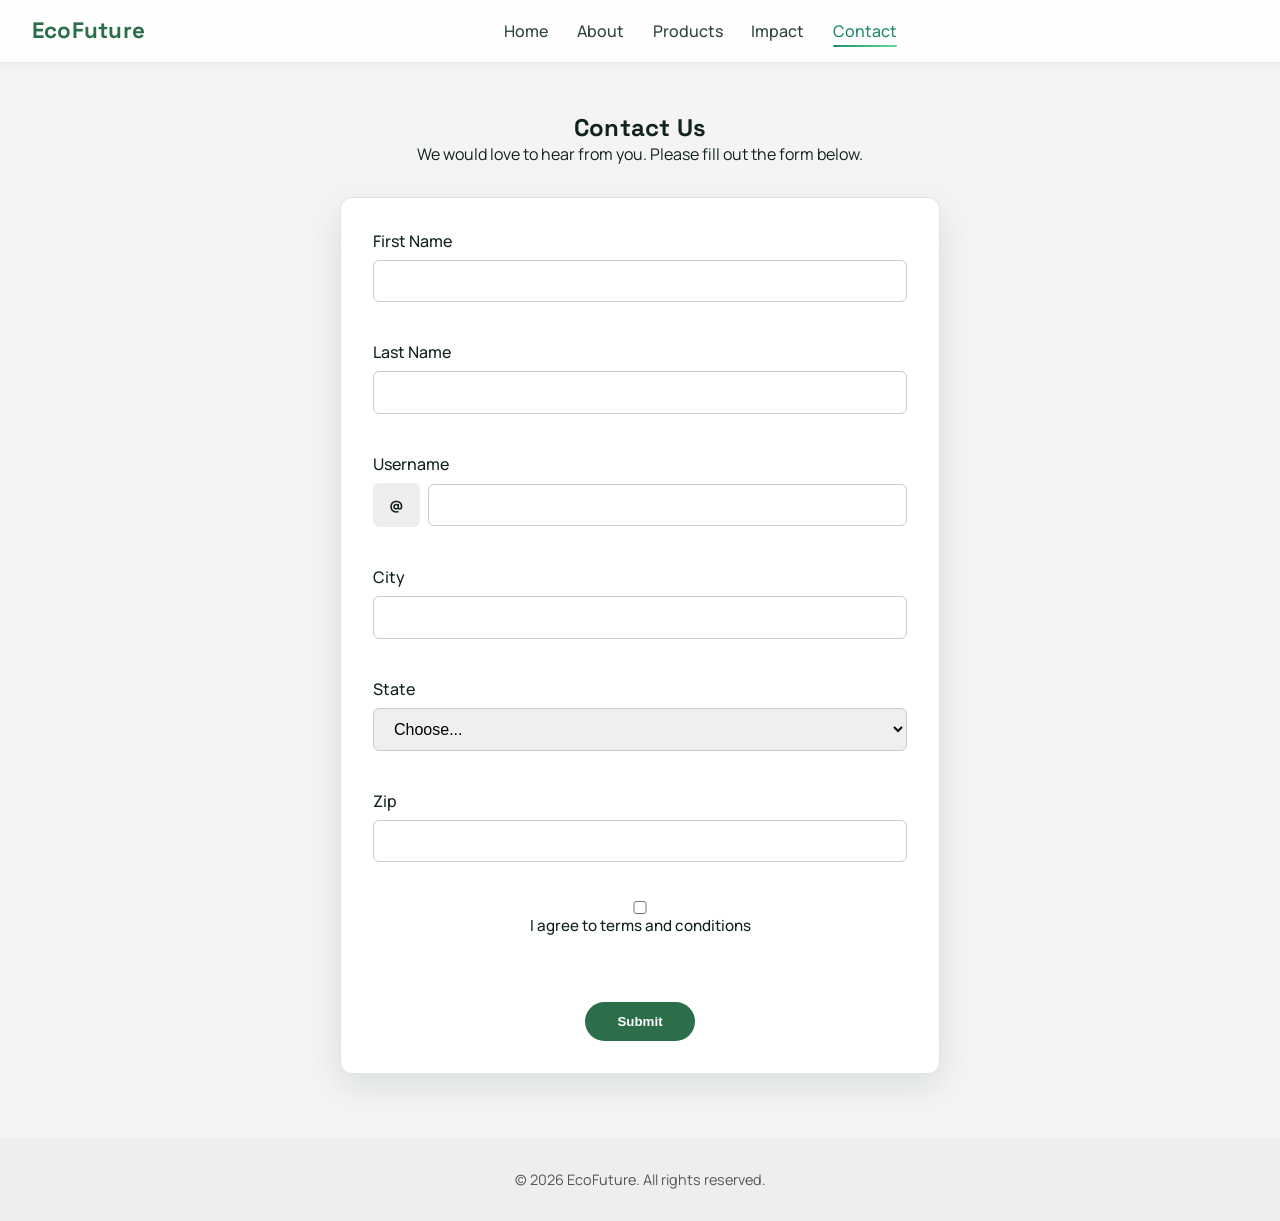
<file: contact.html>
<!DOCTYPE html>
<html lang="en">
<head>
  <meta charset="UTF-8">
  <meta name="viewport" content="width=device-width, initial-scale=1.0">
  <title>Contact Us - EcoFuture</title>
  <link rel="stylesheet" href="styles.css">
  <link rel="stylesheet" href="enhancements.css">
</head>
<body>
  <header class="navbar">
    <div class="logo">EcoFuture</div>
    <nav aria-label="Primary">
      <a href="index.html">Home</a>
      <a href="about.html">About</a>
      <a href="products.html">Products</a>
      <a href="impact.html">Impact</a>
      <a href="contact.html">Contact</a>
    </nav>
  </header>

  <section class="full-screen contact-section">
    <h1 class="fade-in-up">Contact Us</h1>
    <p class="fade-in">We would love to hear from you. Please fill out the form below.</p>

    <form class="contact-form fade-in-up" id="contact-form" novalidate>
      <div class="form-group">
        <label for="firstName">First Name</label>
        <input type="text" id="firstName" name="firstName" required>
        <p class="form-error" aria-live="polite"></p>
      </div>

      <div class="form-group">
        <label for="lastName">Last Name</label>
        <input type="text" id="lastName" name="lastName" required>
        <p class="form-error" aria-live="polite"></p>
      </div>

      <div class="form-group">
        <label for="username">Username</label>
        <div class="input-group">
          <span>@</span>
          <input type="text" id="username" name="username" required>
        </div>
        <p class="form-error" aria-live="polite"></p>
      </div>

      <div class="form-group">
        <label for="city">City</label>
        <input type="text" id="city" name="city" required>
        <p class="form-error" aria-live="polite"></p>
      </div>

      <div class="form-group">
        <label for="state">State</label>
        <select id="state" name="state" required>
          <option disabled selected value="">Choose...</option>
          <option>Delhi</option>
          <option>Maharashtra</option>
          <option>Uttar Pradesh</option>
          <option>Others</option>
        </select>
        <p class="form-error" aria-live="polite"></p>
      </div>

      <div class="form-group">
        <label for="zip">Zip</label>
        <input type="text" id="zip" name="zip" required>
        <p class="form-error" aria-live="polite"></p>
      </div>

      <div class="form-check">
        <input type="checkbox" id="terms" name="terms" required>
        <label for="terms">I agree to terms and conditions</label>
      </div>
      <p class="form-error" data-error-for="terms" aria-live="polite"></p>

      <div class="form-submit">
        <button type="submit" class="btn">Submit</button>
      </div>

      <div id="form-success" class="form-success" role="status" aria-live="polite">
        <span class="success-check">&#10003;</span>
        <span>Message sent successfully. Our team will reach out soon.</span>
      </div>
    </form>
  </section>

  <footer>
    <p>&copy; 2026 EcoFuture. All rights reserved.</p>
  </footer>

  <script src="enhancements.js" defer></script>
  <script src="scripts.js" defer></script>
</body>
</html>
</file>
<file: styles.css>
:root {
  --primary-color: #2c6e49;
  --accent-color: #57cc99;
  --background: #f8f8f8;
  --text-color: #222;
  --form-bg: #ffffff;
  --input-border: #ccc;
  --input-focus: #2c6e49;
}

* {
  box-sizing: border-box;
  margin: 0;
  padding: 0;
}

body {
  font-family: 'Segoe UI', sans-serif;
  background: var(--background);
  color: var(--text-color);
  scroll-behavior: smooth;
}

/* NAVBAR */
.navbar {
  position: fixed;
  top: 0;
  width: 100%;
  background: white;
  padding: 1rem 2rem;
  display: flex;
  justify-content: space-between;
  align-items: center;
  z-index: 1000;
  box-shadow: 0 2px 5px rgba(0, 0, 0, 0.05);
}

.navbar .logo {
  font-weight: bold;
  font-size: 1.4rem;
  color: var(--primary-color);
}

.navbar nav a {
  margin-left: 1.5rem;
  text-decoration: none;
  color: var(--primary-color);
  font-weight: 500;
  transition: color 0.3s;
}

.navbar nav a:hover {
  color: var(--accent-color);
}

/* CONTACT SECTION */
.contact-section {
  padding: 7rem 2rem 4rem;
  display: flex;
  flex-direction: column;
  align-items: center;
  background: #f4f4f4;
  text-align: center;
}

.contact-form {
  background: var(--form-bg);
  padding: 2rem;
  border-radius: 12px;
  box-shadow: 0 5px 15px rgba(0, 0, 0, 0.05);
  max-width: 600px;
  width: 100%;
  margin-top: 2rem;
  display: grid;
  gap: 1.2rem;
}

.contact-form .form-group {
  display: flex;
  flex-direction: column;
  align-items: flex-start;
}

.contact-form label {
  margin-bottom: 0.5rem;
  font-weight: 500;
}

.contact-form input,
.contact-form select {
  width: 100%;
  padding: 0.7rem 1rem;
  border: 1px solid var(--input-border);
  border-radius: 6px;
  font-size: 1rem;
  transition: border-color 0.3s;
}

.contact-form input:focus,
.contact-form select:focus {
  outline: none;
  border-color: var(--input-focus);
}

.contact-form .input-group {
  display: flex;
  align-items: center;
  gap: 0.5rem;
  width: 100%;
}

.contact-form .input-group span {
  background: #eee;
  padding: 0.7rem 1rem;
  border-radius: 6px;
  font-weight: bold;
}

.form-check {
  display: grid;
  align-items: center;
  gap: 0.5%;
  font-size: 0.95rem;
}

.form-submit {
  text-align: center;
}

.btn {
  background: var(--primary-color);
  color: white;
  padding: 0.75rem 2rem;
  border: none;
  border-radius: 30px;
  font-weight: bold;
  cursor: pointer;
  transition: background 0.3s ease;
}

.btn:hover {
  background: var(--accent-color);
}

/* FOOTER */
footer {
  text-align: center;
  padding: 2rem;
  background: #eee;
  color: #555;
  font-size: 0.9rem;
}

/* ANIMATIONS */
.fade-in {
  opacity: 0;
  transition: opacity 1s ease;
}

.fade-in-up {
  opacity: 0;
  transform: translateY(30px);
  transition: opacity 1s ease, transform 1s ease;
}

.fade-in-scale {
  opacity: 0;
  transform: scale(0.95);
  transition: opacity 1s ease, transform 1s ease;
}

.slide-in-left {
  opacity: 0;
  transform: translateX(-50px);
  transition: opacity 1s ease, transform 1s ease;
}

.slide-in-right {
  opacity: 0;
  transform: translateX(50px);
  transition: opacity 1s ease, transform 1s ease;
}

.bounce-in {
  opacity: 0;
  transform: scale(0.5);
  transition: transform 0.8s cubic-bezier(0.34, 1.56, 0.64, 1), opacity 0.8s ease;
}

.in-view {
  opacity: 1 !important;
  transform: none !important;
}

/* RESPONSIVE */
@media (max-width: 600px) {
  .contact-form {
    padding: 1.5rem;
  }

  .navbar {
    flex-direction: column;
    gap: 0.5rem;
  }
}
</file>
<file: enhancements.css>
@import url('https://fonts.googleapis.com/css2?family=Manrope:wght@400;500;600;700&family=Space+Grotesk:wght@500;600;700&display=swap');

:root {
  --font-heading: 'Space Grotesk', sans-serif;
  --font-body: 'Manrope', sans-serif;
  --surface-0: #f4fbf5;
  --surface-1: #ffffff;
  --surface-2: #ecf7ef;
  --text-1: #10241a;
  --text-2: #2c4638;
  --brand-1: #1f8f61;
  --brand-2: #63d7a5;
  --brand-3: #e8fff3;
  --border-soft: rgba(10, 40, 28, 0.12);
  --shadow-soft: 0 12px 35px rgba(25, 72, 52, 0.12);
  --shadow-lift: 0 16px 38px rgba(18, 58, 41, 0.2);
}



body {
  font-family: var(--font-body);
  color: var(--text-1);
  background:
    radial-gradient(1200px 600px at -10% -10%, rgba(89, 209, 154, 0.22), transparent 50%),
    radial-gradient(1000px 520px at 110% -20%, rgba(72, 176, 130, 0.2), transparent 45%),
    var(--surface-0);
  position: relative;
  opacity: 0;
  transform: translateY(10px);
  transition: opacity 0.45s ease, transform 0.45s ease;
}

body::before,
body::after {
  content: '';
  position: fixed;
  z-index: 0;
  pointer-events: none;
  border-radius: 999px;
  filter: blur(20px);
}

body::before {
  width: 300px;
  height: 300px;
  left: -100px;
  top: 20vh;
  background: rgba(96, 200, 156, 0.16);
}

body::after {
  width: 280px;
  height: 280px;
  right: -80px;
  top: 55vh;
  background: rgba(35, 146, 102, 0.14);
}

body.page-ready {
  opacity: 1;
  transform: translateY(0);
}

body.page-exit {
  opacity: 0;
  transform: translateY(-8px);
}

h1,
h2,
h3,
.navbar .logo {
  font-family: var(--font-heading);
  letter-spacing: 0.01em;
}

section,
header,
footer {
  position: relative;
  z-index: 1;
}

.navbar {
  backdrop-filter: saturate(150%) blur(10px);
  background-color: color-mix(in srgb, var(--surface-1) 88%, transparent);
  border-bottom: 1px solid transparent;
  transition:
    transform 0.35s ease,
    background-color 0.35s ease,
    border-color 0.35s ease,
    box-shadow 0.35s ease;
}

.navbar.navbar-scrolled {
  background-color: color-mix(in srgb, var(--surface-1) 92%, transparent);
  border-color: var(--border-soft);
  box-shadow: 0 8px 24px rgba(10, 30, 20, 0.15);
}

.navbar.navbar-hidden {
  transform: translateY(-110%);
}

.navbar nav {
  display: flex;
  align-items: center;
  gap: 0.3rem;
}

.navbar nav a {
  position: relative;
  color: var(--text-2);
  transition: color 0.25s ease;
}

.navbar nav a::after {
  content: '';
  position: absolute;
  left: 0;
  right: 0;
  bottom: -0.35rem;
  height: 2px;
  border-radius: 99px;
  background: linear-gradient(90deg, var(--brand-1), var(--brand-2));
  transform: scaleX(0);
  transform-origin: left;
  transition: transform 0.22s ease;
}

.navbar nav a:hover,
.navbar nav a[aria-current='page'] {
  color: var(--brand-1);
}

.navbar nav a:hover::after,
.navbar nav a[aria-current='page']::after {
  transform: scaleX(1);
}

.navbar-actions {
  display: flex;
  align-items: center;
  gap: 0.6rem;
  margin-left: 1rem;
}

.nav-toggle {
  border: 1px solid var(--border-soft);
  background: color-mix(in srgb, var(--surface-1) 85%, transparent);
  color: var(--text-1);
  border-radius: 999px;
  height: 38px;
  min-width: 38px;
  padding: 0;
  display: none;
  flex-direction: column;
  align-items: center;
  justify-content: center;
  cursor: pointer;
  transition: background-color 0.25s ease, border-color 0.25s ease, transform 0.2s ease;
  gap: 4px;
}

.nav-toggle:hover {
  transform: translateY(-1px);
  border-color: color-mix(in srgb, var(--brand-1) 35%, var(--border-soft));
}

.nav-toggle span {
  width: 17px;
  height: 2px;
  border-radius: 6px;
  background: currentColor;
  transition: transform 0.25s ease, opacity 0.25s ease;
}

.navbar.nav-open .nav-toggle span:nth-child(1) {
  transform: translateY(6px) rotate(45deg);
}

.navbar.nav-open .nav-toggle span:nth-child(2) {
  opacity: 0;
}

.navbar.nav-open .nav-toggle span:nth-child(3) {
  transform: translateY(-6px) rotate(-45deg);
}

.feature-item,
.stat,
.impact-card,
.case,
.contact-form {
  border: 1px solid var(--border-soft);
  box-shadow: var(--shadow-soft);
  transition: transform 0.35s ease, box-shadow 0.35s ease, border-color 0.35s ease;
  position: relative;
  overflow: hidden;
}

.feature-item::before,
.stat::before,
.impact-card::before,
.case::before,
.contact-form::before {
  content: '';
  position: absolute;
  inset: -90% 15% auto;
  height: 180px;
  background: radial-gradient(circle, rgba(100, 215, 168, 0.22), transparent 70%);
  transform: translateY(-20px);
  opacity: 0;
  transition: opacity 0.35s ease, transform 0.35s ease;
  pointer-events: none;
}

.feature-item:hover,
.stat:hover,
.impact-card:hover,
.case:hover {
  transform: translateY(-10px) scale(1.015);
  box-shadow: var(--shadow-lift);
  border-color: color-mix(in srgb, var(--brand-1) 40%, var(--border-soft));
}

.feature-item:hover::before,
.stat:hover::before,
.impact-card:hover::before,
.case:hover::before {
  opacity: 1;
  transform: translateY(0);
}

#product-search {
  border: 1px solid var(--border-soft) !important;
  box-shadow: 0 8px 20px rgba(16, 53, 36, 0.08);
  background: color-mix(in srgb, var(--surface-1) 95%, transparent);
  color: var(--text-1);
  width: min(90vw, 360px) !important;
}

.filter-controls {
  display: flex;
  flex-wrap: wrap;
  justify-content: center;
  gap: 0.65rem;
  margin: 1.1rem auto 0;
  max-width: 980px;
  padding: 0 1rem;
}

.filter-btn {
  border: 1px solid var(--border-soft);
  background: color-mix(in srgb, var(--surface-1) 88%, transparent);
  color: var(--text-2);
  border-radius: 999px;
  padding: 0.55rem 1rem;
  font-size: 0.9rem;
  font-weight: 700;
  cursor: pointer;
  transition: all 0.25s ease;
}

.filter-btn:hover {
  color: var(--brand-1);
  border-color: color-mix(in srgb, var(--brand-1) 35%, var(--border-soft));
}

.filter-btn.is-active {
  background: linear-gradient(120deg, var(--brand-1), var(--brand-2));
  color: #ffffff;
  border-color: transparent;
  box-shadow: 0 8px 20px rgba(44, 132, 95, 0.28);
}

#filter-status {
  margin-top: 0.8rem;
  color: var(--text-2);
  font-size: 0.92rem;
}

.is-hidden {
  display: none !important;
}

.testimonial-carousel {
  max-width: 860px;
  margin: 2rem auto 0;
  position: relative;
}

.testimonial-viewport {
  overflow: hidden;
  border-radius: 18px;
}

.testimonial-track {
  display: flex;
  transition: transform 0.45s ease;
}

.testimonial-slide {
  min-width: 100%;
  padding: 1.1rem;
  box-sizing: border-box;
}

.testimonial-slide blockquote {
  margin: 0;
  border-left: 0;
  border-radius: 16px;
  background: color-mix(in srgb, var(--surface-1) 95%, var(--brand-3));
  border: 1px solid var(--border-soft);
  box-shadow: var(--shadow-soft);
  padding: 2rem;
  font-style: normal;
}

.testimonial-slide p {
  margin: 0;
  font-size: clamp(1rem, 2vw, 1.18rem);
  color: var(--text-1);
}

.testimonial-slide cite {
  margin-top: 1rem;
  display: inline-block;
  font-style: normal;
  font-weight: 700;
  color: var(--brand-1);
}

.testimonial-controls {
  margin-top: 0.9rem;
  display: flex;
  justify-content: center;
  align-items: center;
  gap: 0.6rem;
}

.carousel-btn {
  width: 36px;
  height: 36px;
  border-radius: 999px;
  border: 1px solid var(--border-soft);
  background: color-mix(in srgb, var(--surface-1) 88%, transparent);
  color: var(--text-1);
  font-size: 1rem;
  cursor: pointer;
}

.carousel-dots {
  display: inline-flex;
  gap: 0.45rem;
}

.carousel-dot {
  width: 9px;
  height: 9px;
  border-radius: 999px;
  border: 0;
  background: color-mix(in srgb, var(--text-2) 40%, transparent);
  cursor: pointer;
  padding: 0;
}

.carousel-dot.is-active {
  width: 22px;
  background: linear-gradient(120deg, var(--brand-1), var(--brand-2));
}

.contact-form {
  background: color-mix(in srgb, var(--surface-1) 92%, transparent);
}

.form-group {
  position: relative;
}

.form-error {
  color: #b42318;
  font-size: 0.82rem;
  margin-top: 0.42rem;
  min-height: 1em;
}

input.input-invalid,
select.input-invalid {
  border-color: #de4c4c !important;
  box-shadow: 0 0 0 3px rgba(222, 76, 76, 0.15);
}

.form-success {
  margin-top: 1rem;
  border-radius: 12px;
  border: 1px solid color-mix(in srgb, var(--brand-1) 35%, var(--border-soft));
  background: color-mix(in srgb, var(--brand-3) 70%, var(--surface-1));
  color: var(--text-1);
  display: none;
  align-items: center;
  justify-content: center;
  gap: 0.8rem;
  padding: 0.9rem 1rem;
}

.form-success.is-visible {
  display: flex;
  animation: formSuccessPop 0.45s ease;
}

.success-check {
  width: 22px;
  height: 22px;
  border-radius: 999px;
  background: linear-gradient(120deg, var(--brand-1), var(--brand-2));
  color: #fff;
  display: inline-flex;
  align-items: center;
  justify-content: center;
  font-size: 0.8rem;
  font-weight: 700;
}

@keyframes formSuccessPop {
  from {
    transform: translateY(8px) scale(0.96);
    opacity: 0;
  }
  to {
    transform: translateY(0) scale(1);
    opacity: 1;
  }
}

body[data-theme='dark'] .call-to-action {
  background: linear-gradient(130deg, #173224, #1e4832);
}

body[data-theme='dark'] footer {
  background: #101b15;
  color: #b5d0bf;
}

body[data-theme='dark'] .navbar nav a,
body[data-theme='dark'] .theme-toggle,
body[data-theme='dark'] .nav-toggle {
  color: #d6f0e1;
}

body[data-theme='dark'] .feature-item,
body[data-theme='dark'] .impact-card,
body[data-theme='dark'] .case,
body[data-theme='dark'] .stat,
body[data-theme='dark'] .contact-form,
body[data-theme='dark'] .testimonials blockquote,
body[data-theme='dark'] .testimonial-slide blockquote,
body[data-theme='dark'] .timeline-list li {
  background: color-mix(in srgb, var(--surface-1) 92%, transparent) !important;
  color: var(--text-1);
}

body[data-theme='dark'] .contact-section,
body[data-theme='dark'] .full-screen,
body[data-theme='dark'] .features,
body[data-theme='dark'] .impact-metrics,
body[data-theme='dark'] .timeline,
body[data-theme='dark'] .gallery,
body[data-theme='dark'] .case-studies,
body[data-theme='dark'] .charts,
body[data-theme='dark'] .testimonials {
  background: transparent !important;
}

@media (max-width: 900px) {
  .navbar {
    flex-direction: row;
    flex-wrap: wrap;
    align-items: center;
    gap: 0.5rem;
  }

  .nav-toggle {
    display: inline-flex;
  }

  .navbar nav.nav-links {
    order: 3;
    width: 100%;
    display: grid;
    gap: 0;
    max-height: 0;
    overflow: hidden;
    transition: max-height 0.35s ease, padding-top 0.35s ease;
    margin-top: 0;
  }

  .navbar.nav-open nav.nav-links {
    max-height: 320px;
    padding-top: 0.7rem;
  }

  .navbar nav.nav-links a {
    margin: 0;
    padding: 0.72rem 0.2rem;
    border-bottom: 1px dashed var(--border-soft);
  }

  .navbar nav.nav-links a::after {
    display: none;
  }
}

@media (prefers-reduced-motion: reduce) {
  * {
    animation-duration: 0.01ms !important;
    animation-iteration-count: 1 !important;
    transition-duration: 0.01ms !important;
    scroll-behavior: auto !important;
  }

  body {
    opacity: 1;
    transform: none;
  }
}
</file>
